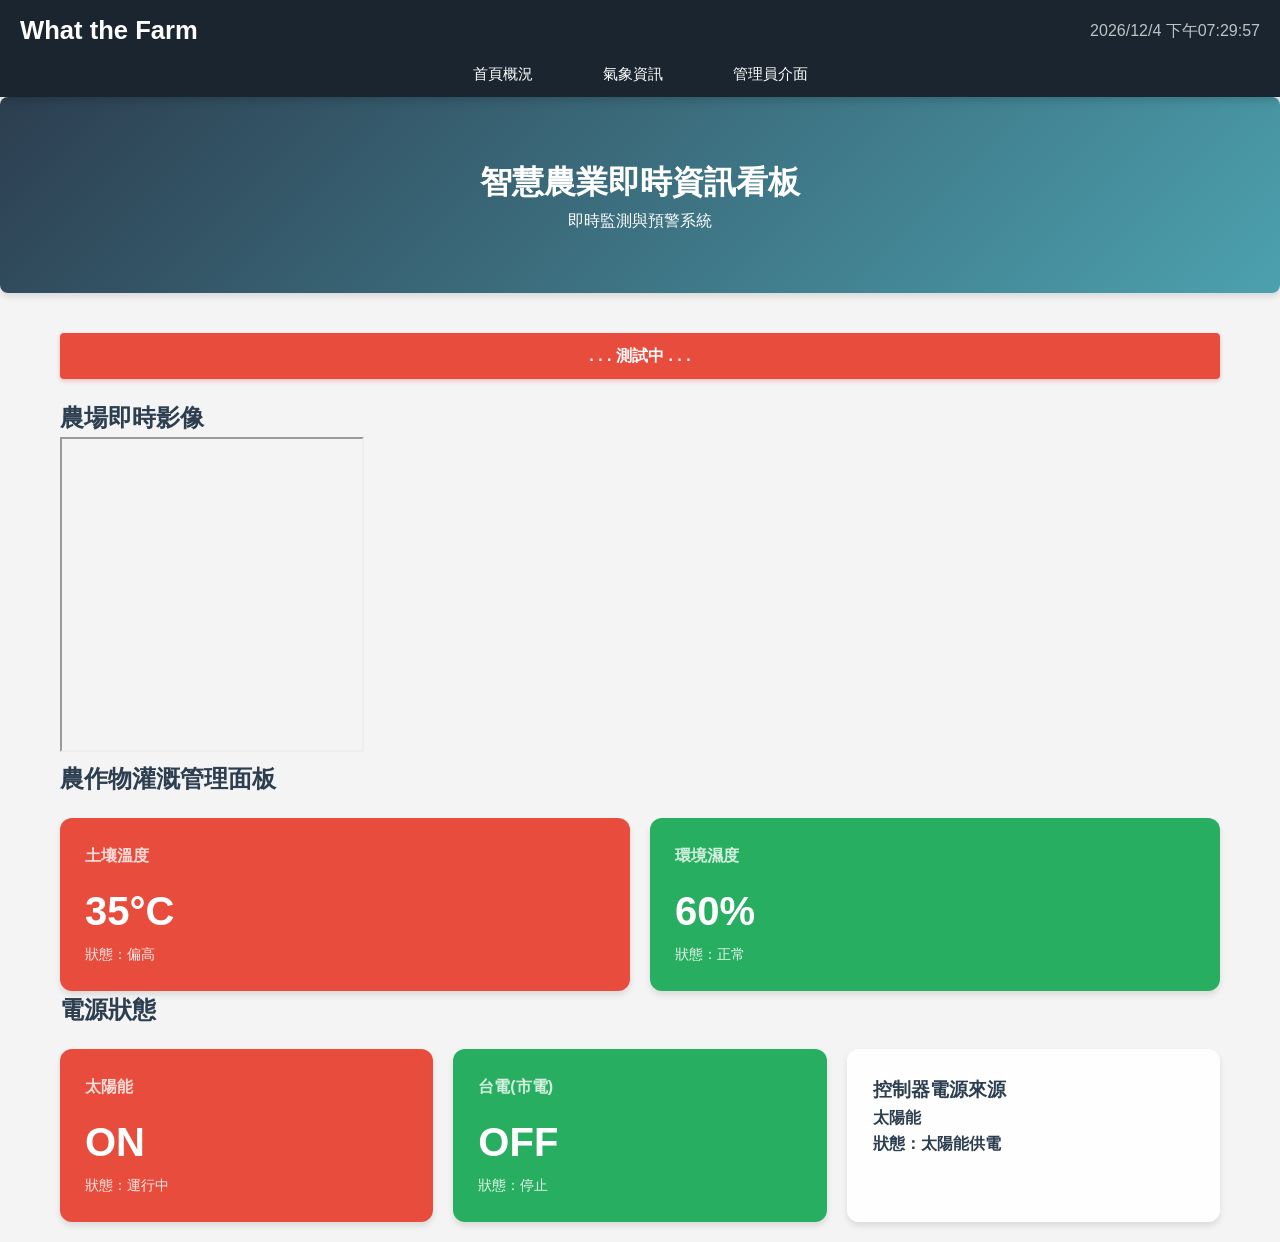
<file: index.html>
<!DOCTYPE html>
<html lang="zh-TW">
<head>
    <meta charset="UTF-8">
    <meta name="viewport" content="width=device-width, initial-scale=1.0">
    <title>What the Farm - 首頁</title>
    <link rel="stylesheet" href="main.css">
    <style>
        /* 僅首頁需要的樣式 */
        .weather-info p { margin: 5px 0; font-size: 0.95rem; }
        .weather-info strong { color: var(--primary-color); font-size: 1.1rem; }
    </style>
</head>
<body>

    <div id="alert-container"></div>

    <nav class="navbar">
        <div class="nav-brand">What the Farm</div>
        <div class="nav-time" id="current-time">載入中...</div>
        
        <div class="menu-toggle" id="mobile-menu-icon">
            <span></span><span></span><span></span>
        </div>

        <ul class="nav-menu" id="nav-menu">
            <li><a href="index.html" >首頁概況</a></li>
            <li><a href="charts.html">氣象資訊</a></li>
            <li><a href="admin.html">管理員介面</a></li>
        </ul>
    </nav>

    <header class="hero-banner">
        <h1>智慧農業即時資訊看板</h1>
        <p>即時監測與預警系統</p>
    </header>

    <main>
        <section class="emergency-bar">
            <!--<span>🔥 高溫警報：今日北部地區預估突破 38°C，請注意補水與撒水。</span>-->
            <span> . . . 測試中 . . . </span>
        </section>

        <h2>農場即時影像</h2>
        <iframe width=auto height="315"src="https://www.youtube.com/watch?v=z_fY1pj1VBw&list=PLtPJtE4_gezcIXkVoH0pzSqqjN6FSjMHF?autoplay=1&mute=1"></iframe>

        <h2>農作物灌溉管理面板</h2>
        <div class="card-grid" style="margin-top: 20px;">
            <div class="info-card status-card status-danger">
                <h3>土壤溫度</h3>
                <p class="value">35°C</p>
                <p class="desc">狀態：偏高</p>
            </div>
            <div class="info-card status-card status-success">
                <h3>環境濕度</h3>
                <p class="value">60%</p>
                <p class="desc">狀態：正常</p>
            </div>
        </div>


        <h2>電源狀態</h2>
        <div class="card-grid" style="margin-top: 20px;">
            <div class="info-card status-card status-danger">
                <h3>太陽能</h3>
                <p class="value">ON</p>
                <p class="desc">狀態：運行中</p>
            </div>
            <div class="info-card status-card status-success">
                <h3>台電(市電)</h3>
                <p class="value">OFF</p>
                <p class="desc">狀態：停止</p>
            </div>

            <div class="info-card">
                <h3>控制器電源來源</h3>
                <p class="value"><strong>太陽能</strong></p>
                <p class="desc"><strong>狀態：太陽能供電</strong></p>
            </div>
        </div>


        <div class="led" id="myLed" onclick="toggleLed()"></div>

    </main>

    <script src="main1.js"></script>
    
</body>
</html>
</file>
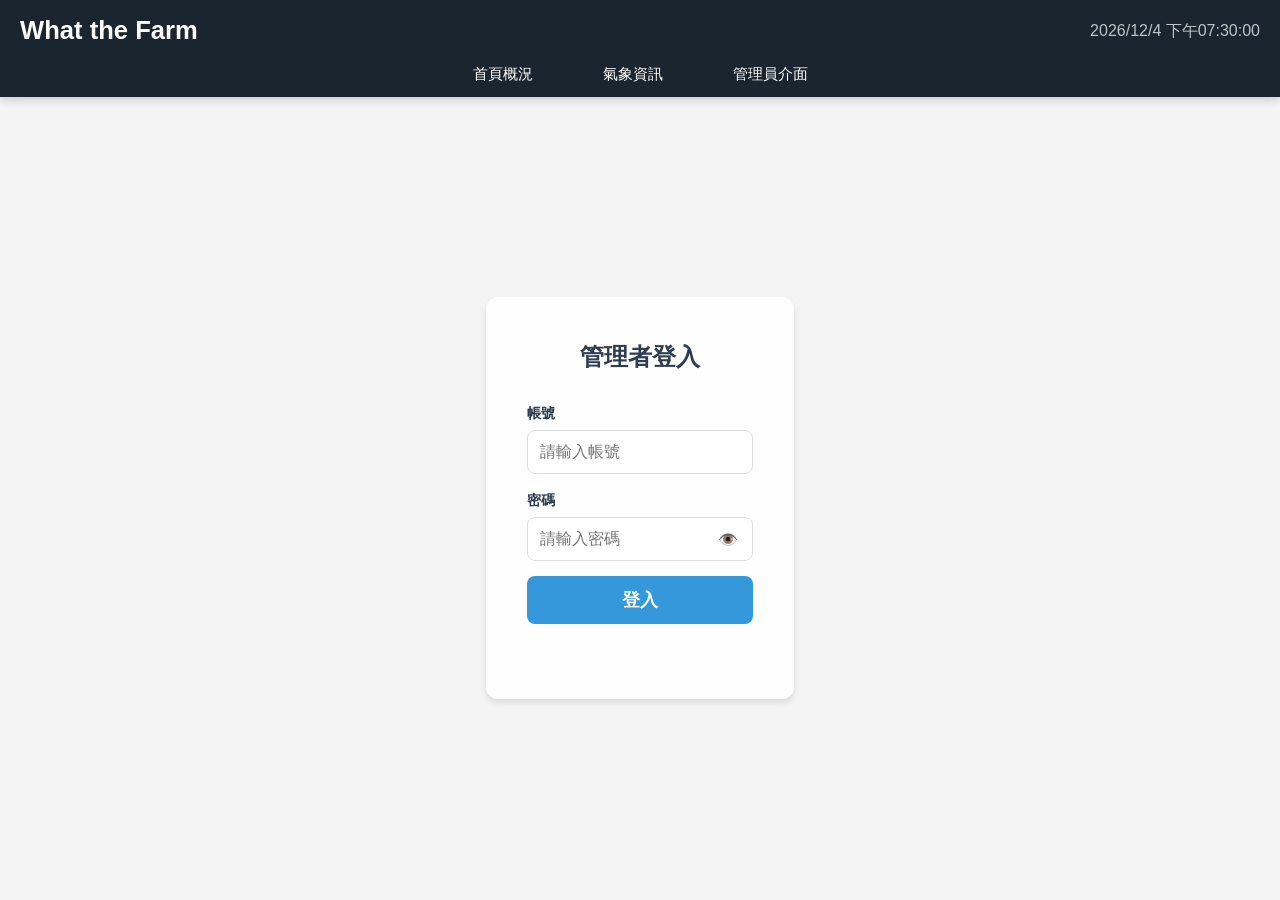
<file: admin.html>
<!DOCTYPE html>
<html lang="zh-TW">
<head>
    <meta charset="UTF-8">
    <meta name="viewport" content="width=device-width, initial-scale=1.0">
    <title>What the Farm - 管理員介面</title>
    <link rel="stylesheet" href="main.css">
    
    <script>
        // 簡單的安全檢查 (防止未登入直接進入)
        if (sessionStorage.getItem('isAdmin') !== 'true') {
            alert('未經授權，請先登入！');
            window.location.href = 'login.html';
        }
    </script>
    <style>
        /* 管理頁專用樣式 */
        .status-card { color: white; border: none; }
        .status-card h3 { opacity: 0.8; font-size: 1rem; margin-bottom: 10px; }
        .status-card .value { font-size: 2.5rem; font-weight: bold; }
        .status-card .desc { font-size: 0.9rem; opacity: 0.9; }

        
        .btn-water {
            background: white; color: var(--text-main); border: none;
            padding: 10px 20px; border-radius: 20px; font-weight: bold;
            cursor: pointer; transition: var(--transition); margin-top: 15px;
        }
        .btn-water:hover { background: #ecf0f1; transform: scale(1.05); }
    </style>
</head>
<body>

    <nav class="navbar">
        <div class="nav-brand">What the Farm</div>
        <div class="nav-time" id="current-time">載入中...</div>
        
        <div class="menu-toggle" id="mobile-menu-icon">
            <span></span><span></span><span></span>
        </div>

        <ul class="nav-menu" id="nav-menu">
            <li><a href="index.html" >首頁概況</a></li>
            <li><a href="charts.html">氣象資訊</a></li>
            <li><a href="login.html">管理員介面</a></li>
        </ul>
    </nav>

    <main>
        <div style="display:flex; justify-content:space-between; align-items:center;">
            <h2>管理面板</h2>
            <p id="admin-welcome">歡迎回來，管理者</p>
        </div>

        <section class="card" style="margin-top:20px; text-align:left;">
            <h3>📍 氣象監控地區設定</h3>
            <div style="margin-top: 15px;">
                <label>選擇顯示地區：</label>
                <select id="region-selector" style="padding: 8px 15px; border-radius: 5px; border: 1px solid #ddd;">
                    <option value="臺北市">臺北市</option>
                    <option value="新北市">新北市</option>
                    <option value="基隆市">基隆市</option>
                    <option value="桃園市">桃園市</option>
                    <option value="新竹市">新竹市</option>
                    <option value="新竹縣">新竹縣</option>
                    <option value="苗栗縣">苗栗縣</option>
                    <option value="臺中市">臺中市</option>
                    <option value="彰化縣">彰化縣</option>
                    <option value="南投縣">南投縣</option>
                    <option value="雲林縣">雲林縣</option>
                    <option value="嘉義縣">嘉義縣</option>
                    <option value="嘉義市">嘉義市</option>
                    <option value="臺南市">臺南市</option>
                    <option value="高雄市">高雄市</option>
                    <option value="宜蘭縣">宜蘭縣</option>
                    <option value="花蓮縣">花蓮縣</option>
                    <option value="臺東縣">臺東縣</option>
                    <option value="澎湖縣">澎湖縣</option>
                    <option value="金門縣">金門縣</option>
                    <option value="連江縣">連江縣</option>
                    </select>
                <button onclick="saveRegionSettings()" style="background:#1a252f; color:white; border:none; padding:8px 20px; border-radius:20px; margin-left:10px; cursor:pointer;">儲存設定</button>
            </div>
        </section>
        
        <section>
            <h2>設備監控與定時設定</h2>
            <div class="device-control-grid">
                <div class="device-card" id="card-power">
                    <div class="led-indicator" id="led-power"></div>
                    <h3>電源系統</h3>
                    <p class="timer-tag" id="timer-display-power">定時：未設定</p>
                    <button class="btn-login" onclick="toggleDevice('power')">切換開關</button>
                    <input type="time" onchange="setDeviceTimer('power', this.value)" style="margin-top:10px; width:80%;">
                </div>

                <div class="device-card" id="card-fan">
                    <div class="led-indicator" id="led-fan"></div>
                    <h3>風扇系統</h3>
                    <p class="timer-tag" id="timer-display-fan">定時：未設定</p>
                    <button class="btn-login" onclick="toggleDevice('fan')">切換開關</button>
                    <input type="time" onchange="setDeviceTimer('fan', this.value)" style="margin-top:10px; width:80%;">
                </div>

                <div class="device-card" id="card-sprinkler">
                    <div class="led-indicator" id="led-sprinkler"></div>
                    <h3>灑水裝置</h3>
                    <p class="timer-tag" id="timer-display-sprinkler">定時：未設定</p>
                    <button class="btn-login" onclick="toggleDevice('sprinkler')">切換開關</button>
                    <input type="time" onchange="setDeviceTimer('sprinkler', this.value)" style="margin-top:10px; width:80%;">
                </div>

                <div class="device-card" id="card-motor">
                    <div class="led-indicator" id="led-motor"></div>
                    <h3>馬達幫浦</h3>
                    <p class="timer-tag" id="timer-display-motor">定時：未設定</p>
                    <button class="btn-login" onclick="toggleDevice('motor')">切換開關</button>
                    <input type="time" onchange="setDeviceTimer('motor', this.value)" style="margin-top:10px; width:80%;">
                </div>
            </div>
        </section>
    </main>

    <script src="main.js"></script>
    
</body>
</html>
</file>
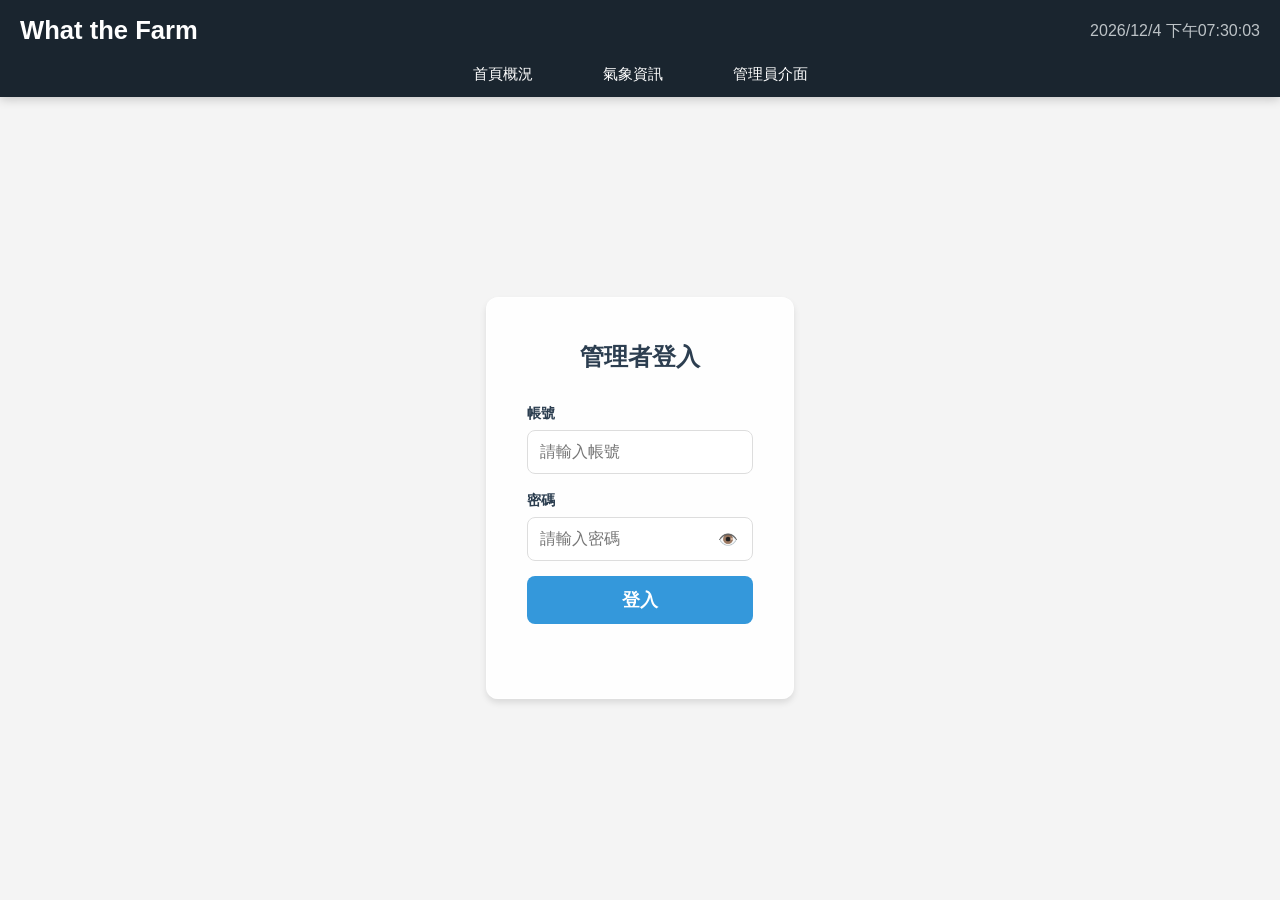
<file: login.html>
<!DOCTYPE html>
<html lang="zh-TW">
<head>
    <meta charset="UTF-8">
    <meta name="viewport" content="width=device-width, initial-scale=1.0">
    <title>What the Farm - 管理者登入</title>
    <link rel="stylesheet" href="main.css">
    
    <style>
        /* 登入頁專用樣式 - 視窗致中 */
        body { display: flex; flex-direction: column; min-height: 100vh; }
        main { flex: 1; display: flex; align-items: center; justify-content: center; }
        
        .login-box {
            width: 100%; max-width: 400px;
            padding: 40px;
            text-align: center;
        }

        .input-group { position: relative; margin-bottom: 15px; text-align: left; }
        .input-group label { display: block; margin-bottom: 5px; font-weight: bold; font-size: 0.9rem; }
        .input-group input {
            width: 100%; padding: 12px; border: 1px solid #ddd; border-radius: 8px;
            font-size: 1rem; transition: var(--transition);
        }
        .input-group input:focus { border-color: var(--primary-color); box-shadow: 0 0 0 3px rgba(52, 152, 219, 0.2); outline: none; }

        /* 密碼眼睛 Icon */
        .toggle-password {
            position: absolute; right: 15px; top: 38px;
            cursor: pointer; color: #95a5a6; user-select: none;
        }

        /* 驗證碼區塊 */
        .captcha-row { display: flex; gap: 10px; align-items: center; margin-bottom: 20px; }
        #captcha-code {
            flex: 1; background: #34495e; color: #ecf0f1;
            font-family: monospace; font-size: 1.2rem; font-weight: bold;
            letter-spacing: 5px; padding: 10px; border-radius: 8px;
            text-align: center; user-select: none;
        }
        #btn-refresh-captcha { background: none; border: none; font-size: 1.2rem; cursor: pointer; color: var(--primary-color); }

        .btn-login {
            width: 100%; background-color: var(--primary-color); color: white;
            border: none; padding: 12px; border-radius: 8px;
            font-size: 1.1rem; font-weight: bold; cursor: pointer;
            transition: var(--transition);
        }
        .btn-login:hover { background-color: #2980b9; }
        .btn-login:disabled { background-color: #bdc3c7; cursor: not-allowed; }

        #login-msg { margin-top: 15px; font-size: 0.9rem; min-height: 1.2rem; }
        #login-msg.error { color: var(--danger-color); }
    </style>
</head>
<body>

    <nav class="navbar">
        <div class="nav-brand">What the Farm</div>
        <div class="nav-time" id="current-time">載入中...</div>
        
        <div class="menu-toggle" id="mobile-menu-icon">
            <span></span><span></span><span></span>
        </div>

        <ul class="nav-menu" id="nav-menu">
            <li><a href="index.html" >首頁概況</a></li>
            <li><a href="charts.html">氣象資訊</a></li>
            <li><a href="login.html">管理員介面</a></li>
        </ul>
    </nav>

    <main>
        <div class="info-card login-box">
            <h2 style="margin-bottom: 25px;">管理者登入</h2>
            
            <form id="login-form">
                <div class="input-group">
                    <label>帳號</label>
                    <input type="text" id="username" placeholder="請輸入帳號" required>
                </div>
                
                <div class="input-group">
                    <label>密碼</label>
                    <input type="password" id="password" placeholder="請輸入密碼" required>
                    <span class="toggle-password" id="togglePassword">👁️</span>
                </div>
                <!--
                <div class="captcha-row">
                    <div id="captcha-code">A1B2</div>
                    <button type="button" id="btn-refresh-captcha">↻</button>
                    <input type="text" id="captcha-input" placeholder="驗證碼" style="width: 100px; padding:15px; border-radius:10px; border:1px solid #ddd;" required>
                </div>
                -->
                <button type="submit" class="btn-login" id="btn-submit">登入</button>
                
                <p id="login-msg"></p>
            </form>
        </div>
    </main>

    <script src="main1.js"></script>
    
</body>
</html>
</file>
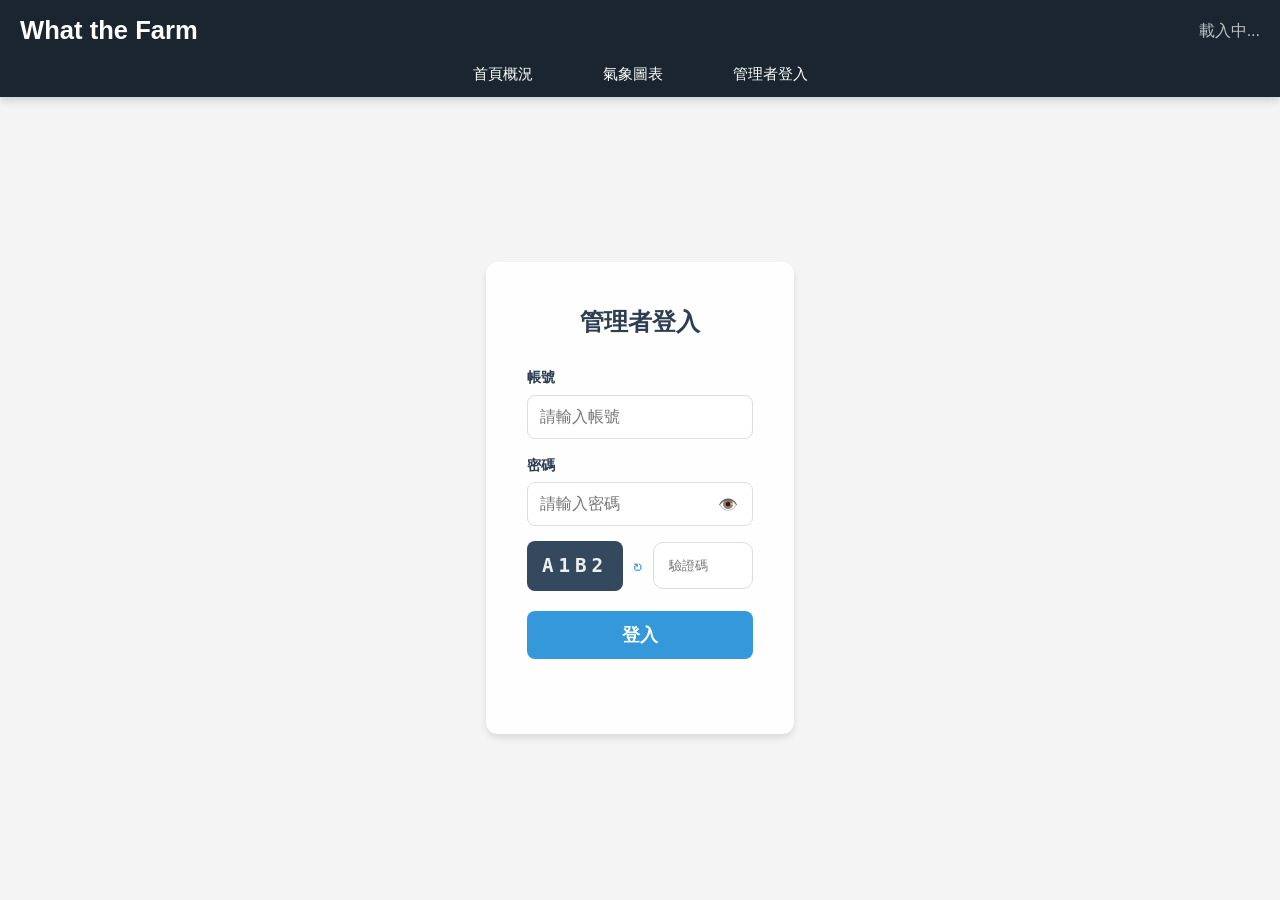
<file: public/admin.html>
<!DOCTYPE html>
<html lang="zh-TW">
<head>
    <meta charset="UTF-8">
    <meta name="viewport" content="width=device-width, initial-scale=1.0">
    <title>管理面板 - What the Farm</title>
    <link rel="stylesheet" href="main.css">
    <script>
        // 簡單的安全檢查 (防止未登入直接進入)
        if (sessionStorage.getItem('isAdmin') !== 'true') {
            alert('未經授權，請先登入！');
            window.location.href = 'login.html';
        }
    </script>
    <style>
        /* 管理頁專用樣式 */
        .status-card { color: white; border: none; }
        .status-card h3 { opacity: 0.8; font-size: 1rem; margin-bottom: 10px; }
        .status-card .value { font-size: 2.5rem; font-weight: bold; }
        .status-card .desc { font-size: 0.9rem; opacity: 0.9; }

        
        .btn-water {
            background: white; color: var(--text-main); border: none;
            padding: 10px 20px; border-radius: 20px; font-weight: bold;
            cursor: pointer; transition: var(--transition); margin-top: 15px;
        }
        .btn-water:hover { background: #ecf0f1; transform: scale(1.05); }
    </style>
</head>
<body>

    <nav class="navbar">
        <div class="nav-brand">What the Farm</div>
        <div class="nav-time" id="current-time">載入中...</div>
        
        <div class="menu-toggle" id="mobile-menu-icon">
            <span></span><span></span><span></span>
        </div>

        <ul class="nav-menu" id="nav-menu">
            <li><a href="index.html" >首頁概況</a></li>
            <li><a href="charts.html">氣象圖表</a></li>
            <li><a href="login.html">管理者登入</a></li>
        </ul>
    </nav>

    <main>
        <div style="display:flex; justify-content:space-between; align-items:center;">
            <h2>管理面板</h2>
            <p id="admin-welcome">歡迎回來，管理者</p>
        </div>

        <section class="card" style="margin-top:20px; text-align:left;">
            <h3>📍 氣象監控地區設定</h3>
            <div style="margin-top: 15px;">
                <label>選擇顯示地區：</label>
                <select id="region-selector" style="padding: 8px 15px; border-radius: 5px; border: 1px solid #ddd;">
                    <option value="臺北市">臺北市</option>
                    <option value="新北市">新北市</option>
                    <option value="基隆市">基隆市</option>
                    <option value="桃園市">桃園市</option>
                    <option value="新竹市">新竹市</option>
                    <option value="新竹縣">新竹縣</option>
                    <option value="苗栗縣">苗栗縣</option>
                    <option value="臺中市">臺中市</option>
                    <option value="彰化縣">彰化縣</option>
                    <option value="南投縣">南投縣</option>
                    <option value="雲林縣">雲林縣</option>
                    <option value="嘉義縣">嘉義縣</option>
                    <option value="嘉義市">嘉義市</option>
                    <option value="臺南市">臺南市</option>
                    <option value="高雄市">高雄市</option>
                    <option value="宜蘭縣">宜蘭縣</option>
                    <option value="花蓮縣">花蓮縣</option>
                    <option value="臺東縣">臺東縣</option>
                    <option value="澎湖縣">澎湖縣</option>
                    <option value="金門縣">金門縣</option>
                    <option value="連江縣">連江縣</option>
                    </select>
                <button onclick="saveRegionSettings()" style="background:#1a252f; color:white; border:none; padding:8px 20px; border-radius:20px; margin-left:10px; cursor:pointer;">儲存設定</button>
            </div>
        </section>
        
        <h2>農作物灌溉管理面板</h2>
        <div class="card-grid" style="margin-top: 20px;">
            <div class="info-card" style="text-align:center;">
                <h3>灌溉控制</h3>
                <p style="margin: 10px 0; color:#7f8c8d;">灑水系統狀態：待命</p>
                <button class="btn-water" style="background:var(--primary-color); color:white;">啟動灑水系統</button>
            </div>
        </div>
    </main>

    <script src="main.js"></script>
    <script src="admin.js"></script>
</body>
</html>
</file>
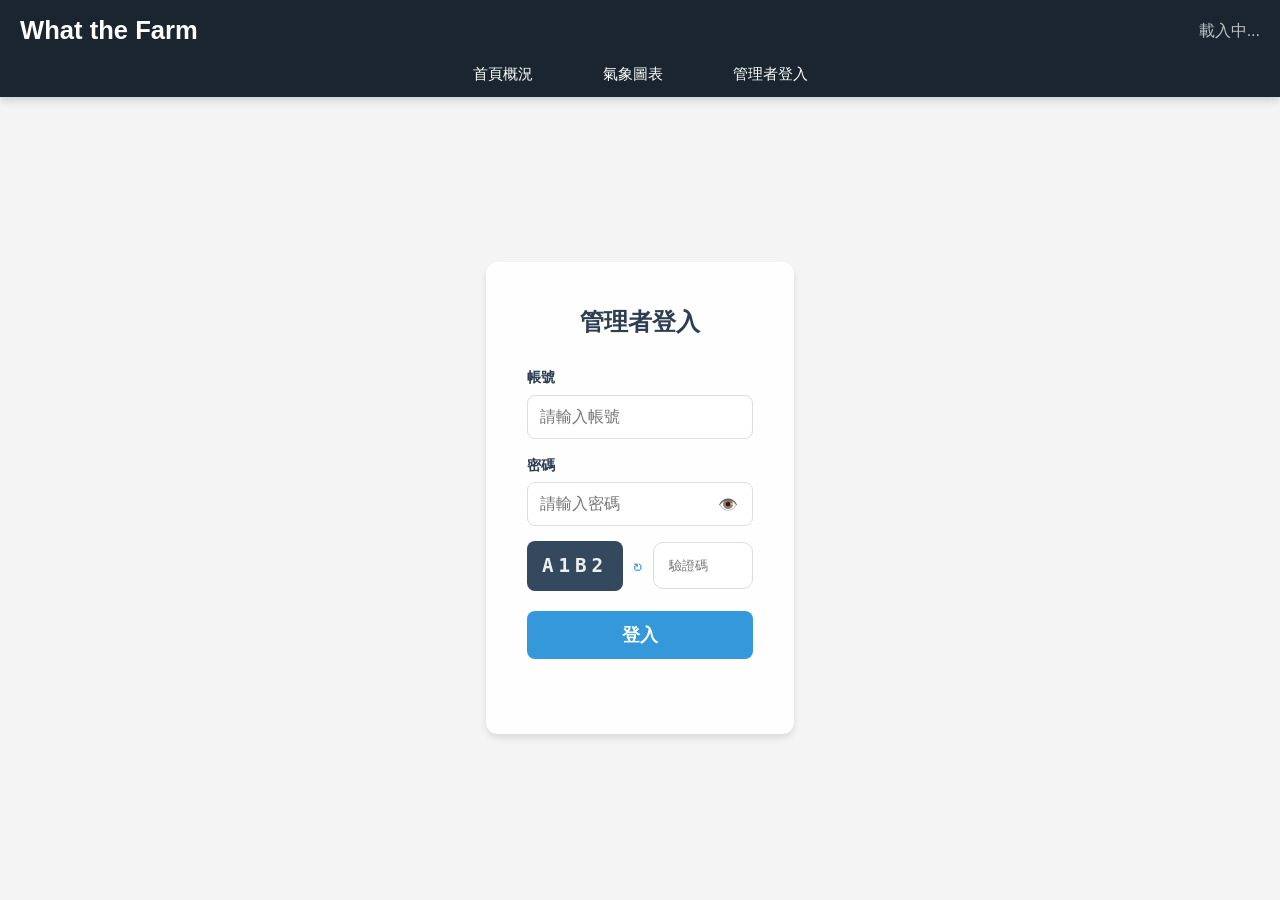
<file: public/login.html>
<!DOCTYPE html>
<html lang="zh-TW">
<head>
    <meta charset="UTF-8">
    <meta name="viewport" content="width=device-width, initial-scale=1.0">
    <title>管理者登入 - What the Farm</title>
    <link rel="stylesheet" href="main.css">
    <style>
        /* 登入頁專用樣式 - 視窗致中 */
        body { display: flex; flex-direction: column; min-height: 100vh; }
        main { flex: 1; display: flex; align-items: center; justify-content: center; }
        
        .login-box {
            width: 100%; max-width: 400px;
            padding: 40px;
            text-align: center;
        }

        .input-group { position: relative; margin-bottom: 15px; text-align: left; }
        .input-group label { display: block; margin-bottom: 5px; font-weight: bold; font-size: 0.9rem; }
        .input-group input {
            width: 100%; padding: 12px; border: 1px solid #ddd; border-radius: 8px;
            font-size: 1rem; transition: var(--transition);
        }
        .input-group input:focus { border-color: var(--primary-color); box-shadow: 0 0 0 3px rgba(52, 152, 219, 0.2); outline: none; }

        /* 密碼眼睛 Icon */
        .toggle-password {
            position: absolute; right: 15px; top: 38px;
            cursor: pointer; color: #95a5a6; user-select: none;
        }

        /* 驗證碼區塊 */
        .captcha-row { display: flex; gap: 10px; align-items: center; margin-bottom: 20px; }
        #captcha-code {
            flex: 1; background: #34495e; color: #ecf0f1;
            font-family: monospace; font-size: 1.2rem; font-weight: bold;
            letter-spacing: 5px; padding: 10px; border-radius: 8px;
            text-align: center; user-select: none;
        }
        #btn-refresh-captcha { background: none; border: none; font-size: 1.2rem; cursor: pointer; color: var(--primary-color); }

        .btn-login {
            width: 100%; background-color: var(--primary-color); color: white;
            border: none; padding: 12px; border-radius: 8px;
            font-size: 1.1rem; font-weight: bold; cursor: pointer;
            transition: var(--transition);
        }
        .btn-login:hover { background-color: #2980b9; }
        .btn-login:disabled { background-color: #bdc3c7; cursor: not-allowed; }

        #login-msg { margin-top: 15px; font-size: 0.9rem; min-height: 1.2rem; }
        #login-msg.error { color: var(--danger-color); }
    </style>
</head>
<body>

    <nav class="navbar">
        <div class="nav-brand">What the Farm</div>
        <div class="nav-time" id="current-time">載入中...</div>
        
        <div class="menu-toggle" id="mobile-menu-icon">
            <span></span><span></span><span></span>
        </div>

        <ul class="nav-menu" id="nav-menu">
            <li><a href="index.html" >首頁概況</a></li>
            <li><a href="charts.html">氣象圖表</a></li>
            <li><a href="login.html">管理者登入</a></li>
        </ul>
    </nav>

    <main>
        <div class="info-card login-box">
            <h2 style="margin-bottom: 25px;">管理者登入</h2>
            
            <form id="login-form" onsubmit="return false;">
                <div class="input-group">
                    <label>帳號</label>
                    <input type="text" id="username" placeholder="請輸入帳號" required>
                </div>
                
                <div class="input-group">
                    <label>密碼</label>
                    <input type="password" id="password" placeholder="請輸入密碼" required>
                    <span class="toggle-password" id="togglePassword">👁️</span>
                </div>

                <div class="captcha-row">
                    <div id="captcha-code">A1B2</div>
                    <button type="button" id="btn-refresh-captcha">↻</button>
                    <input type="text" id="captcha-input" placeholder="驗證碼" style="width: 100px; padding:15px; border-radius:10px; border:1px solid #ddd;" required>
                </div>

                <button type="submit" class="btn-login" id="btn-submit">登入</button>
                
                <p id="login-msg"></p>
            </form>
        </div>
    </main>

    <script src="main.js"></script>
    <script src="login.js"></script>
</body>
</html>
</file>
<file: main.css>
/* --- 全站變數與基礎設定 --- */
:root {
    --bg-color: #f0f2f5;
    --nav-bg: #1a252f;
    --nav-text: #ffffff;
    --primary-color: #3498db;
    --danger-color: #e74c3c;
    --warning-color: #f39c12;
    --success-color: #27ae60;
    --text-main: #2c3e50;
    --card-bg: rgba(255, 255, 255, 0.9);
    --shadow: 0 4px 6px rgba(0,0,0,0.1);
    --transition: all 0.3s ease;
}

* { box-sizing: border-box; margin: 0; padding: 0; }

body {
    font-family: 'PingFang TC', 'Heiti TC', sans-serif;
    background-color: var(--bg-color);
    color: var(--text-main);
    line-height: 1.6;
    overflow-x: hidden;
}

/* --- 導航欄 (全站共用) --- */
.navbar {
    display: grid;
    grid-template-areas: 
        "brand time"
        "menu menu";
    background-color: var(--nav-bg);
    color: var(--nav-text);
    padding: 10px 20px;
    position: sticky;
    top: 0;
    z-index: 1000;
    box-shadow: 0 2px 10px rgba(0,0,0,0.2);
}

.nav-brand { grid-area: brand; font-size: 1.2rem; font-weight: bold; align-self: center; }
.nav-time { grid-area: time; text-align: right; font-size: 0.9rem; color: #bdc3c7; align-self: center; }

/* 電腦版選單 */
.nav-menu { 
    grid-area: menu; 
    list-style: none; 
    display: flex; 
    justify-content: center; 
    gap: 15px; 
    margin-top: 10px;
}

.nav-menu a {
    text-decoration: none;
    color: #ecf0f1;
    font-size: 0.95rem;
    padding: 8px 15px;
    border-radius: 20px;
    transition: var(--transition);
}

.nav-menu a:hover, .nav-menu a.active {
    background-color: rgba(255,255,255,0.1);
}


/* --- 主體內容區 --- */
main { padding: 20px; max-width: 1200px; margin: 0 auto; }

/* 只有首頁需要的 Hero Banner */
.hero-banner {
    background: linear-gradient(135deg, #2c3e50 0%, #4ca1af 100%);
    color: white;
    text-align: center;
    padding: 60px 20px;
    margin-bottom: 20px;
    border-radius: 8px;
    box-shadow: var(--shadow);
}

/* --- 緊急告示區 (跑馬燈) --- */
.emergency-bar {
    background-color: var(--danger-color);
    color: white;
    padding: 10px;
    font-weight: bold;
    text-align: center;
    border-radius: 4px;
    margin-bottom: 20px;
    box-shadow: 0 2px 4px rgba(231, 76, 60, 0.3);
}

/* --- 卡片通用樣式 (毛玻璃效果) --- */
.card-grid {
    display: grid;
    grid-template-columns: repeat(auto-fit, minmax(280px, 1fr));
    gap: 20px;
}

.info-card {
    background: var(--card-bg);
    backdrop-filter: blur(5px);
    padding: 25px;
    border-radius: 12px;
    box-shadow: var(--shadow);
    border: 1px solid rgba(255,255,255,0.3);
    transition: var(--transition);
}

.info-card:hover { 
    transform: translateY(-5px);
    box-shadow: 0 8px 15px rgba(0,0,0,0.15); 
}

/* --- 緊急告警對話框 (堆疊式) --- */
#alert-container {
    position: fixed;
    top: 20px;
    left: 50%;
    transform: translateX(-50%);
    z-index: 2000; /* 確保比 navbar 高 */
    width: 90%;
    max-width: 500px;
    display: flex;
    flex-direction: column;
    gap: 10px;
}

.modal-alert {
    background: white;
    padding: 20px;
    border-radius: 10px;
    box-shadow: 0 10px 30px rgba(0,0,0,0.5); /* 增加陰影深度 */
    position: relative;
    border-left: 8px solid #e74c3c;
    color: #333; /* 確保文字是深色，不被導航欄顏色影響 */
}

.modal-alert.warning { border-left-color: var(--warning-color); }

.alert-close-x {
    position: absolute; top: 10px; right: 15px;
    background: none; border: none; font-size: 1.5rem;
    cursor: pointer; color: #95a5a6;
}
.alert-close-x:hover { color: var(--danger-color); }

.alert-content { text-align: center; margin-bottom: 15px; }
.alert-content h2 { font-size: 1.25rem; margin-bottom: 10px; color: var(--danger-color); }
.modal-alert.warning .alert-content h2 { color: var(--warning-color); }

.alert-action-row { text-align: center; }
.btn-mute-today {
    background-color: #95a5a6; color: white;
    border: none; padding: 8px 20px; border-radius: 20px;
    cursor: pointer; font-size: 0.85rem; transition: var(--transition);
}
.btn-mute-today:hover { background-color: #7f8c8d; }

@keyframes slideInDown {
    from { transform: translateY(-100%); opacity: 0; }
    to { transform: translateY(0); opacity: 1; }
}


* {
    margin: 0;
    padding: 0;
    box-sizing: border-box;
    list-style: none;
    text-decoration: none;
}

body {
    font-family: "Microsoft JhengHei", sans-serif;
    background-color: #f4f4f4;
}


.nav-top-row {
    display: flex;
    justify-content: space-between;
    align-items: center;
}

.nav-brand { font-size: 1.6rem; font-weight: 900; }
.nav-time { font-size: 1rem; color: #bdc3c7; }

.nav-links-row {
    display: flex;
    justify-content: center;
    margin-top: 15px;
}

.nav-menu { display: flex; gap: 20px; }
.nav-menu a {
    color: white;
    padding: 8px 25px;
    border-radius: 25px;
    transition: 0.3s;
}

/* 橢圓形選中狀態 */
.nav-menu a.active, .nav-menu a:hover {
    background-color: rgba(255, 255, 255, 0.2);
}

/* --- 2. 修正：分區氣象 2x2 方塊佈局 --- */
.weather-grid-2x2 {
    display: grid;
    grid-template-columns: 1fr 1fr; /* 電腦版兩列 */
    gap: 25px;
    max-width: auto;
    margin: 20px auto;
}


/* 手機版適配 */
@media (max-width: 768px) {
    /* 1. 導航欄主體：維持垂直排列，但確保子項目分行 */
    .navbar {
        display: flex;
        flex-direction: column;
        align-items: center;
        padding: 10px 5px;
        grid-template-areas: none; /* 取消原本的 grid 影響 */
    }

    /* 2. 標題一行 */
    .nav-brand {
        width: 100%;
        text-align: center;
        font-size: 1.4rem;
        margin-bottom: 5px;
    }

    /* 3. 時間一行 */
    .nav-time {
        width: 100%;
        text-align: center;
        font-size: 0.9rem;
        color: #bdc3c7;
        margin-bottom: 10px;
    }

    /* 4. 按鈕列一行，且不換行 */
    .nav-links-row {
        width: 100%;
        display: flex;
        justify-content: center;
        margin-top: 0;
    }

    .nav-menu {
        display: flex !important; /* 強制手機版也顯示，不依賴漢堡選單（若不需收合） */
        flex-direction: row; /* 水平排列 */
        gap: 8px; /* 縮小按鈕間距防止換行 */
        width: auto;
        justify-content: center;
    }

    .nav-menu a {
        padding: 6px 12px; /* 縮小按鈕內距 */
        font-size: 0.85rem; /* 稍微縮小字體 */
        white-space: nowrap; /* 絕對不換行 */
    }
}

/* 環境狀態顏色提醒 */
/* --- 3. 管理者卡片顏色強化 (全版背景) --- */
.status-danger { 
    background-color: #e74c3c !important; 
    color: white !important; 
}
.status-success { 
    background-color: #27ae60 !important; 
    color: white !important; 
}

.status-card { 
    color: white; 
    border: none; 
}
.status-card h3 { 
    opacity: 0.8; 
    font-size: 1rem; 
    margin-bottom: 10px; 
}
.status-card .value { 
    font-size: 2.5rem; 
    font-weight: bold; 
}
.status-card .desc {
    font-size: 0.9rem; 
    opacity: 0.9; 
}
.btn-water:hover { 
    background: #ecf0f1; 
    transform: scale(1.05); 
}

/* 管理面板設備排成一排 */
.device-control-grid {
    display: grid;
    grid-template-columns: repeat(auto-fit, minmax(200px, 1fr));
    gap: 20px;
    margin-top: 20px;
}

/* 設備卡片美化 */
.device-card {
    background: var(--card-bg);
    padding: 20px;
    border-radius: 15px;
    text-align: center;
    box-shadow: var(--shadow);
    display: flex;
    flex-direction: column;
    align-items: center;
    transition: var(--transition);
}

.led-indicator {
    width: 15px;
    height: 15px;
    border-radius: 50%;
    margin-bottom: 10px;
    background-color: #95a5a6; /* 預設灰色 (關閉) */
    box-shadow: inset 0 0 5px rgba(0,0,0,0.2);
}

.led-indicator.on {
    background-color: #2ecc71; /* 綠色 (運行中) */
    box-shadow: 0 0 10px #2ecc71;
}

.led-indicator.off {
    background-color: #e74c3c; /* 紅色 (停止/警告) */
    box-shadow: 0 0 10px #e74c3c;
}

/* 狀態顏色回歸正常 (無資料時) */
.status-normal {
    background-color: var(--card-bg) !important;
    color: var(--text-main) !important;
}

/* 定時器小標籤 */
.timer-tag {
    font-size: 0.75rem;
    color: var(--primary-color);
    margin-top: 5px;
    font-weight: bold;
}
</file>
<file: public/main.css>
/* --- 全站變數與基礎設定 --- */
:root {
    --bg-color: #f0f2f5;
    --nav-bg: #1a252f;
    --nav-text: #ffffff;
    --primary-color: #3498db;
    --danger-color: #e74c3c;
    --warning-color: #f39c12;
    --success-color: #27ae60;
    --text-main: #2c3e50;
    --card-bg: rgba(255, 255, 255, 0.9);
    --shadow: 0 4px 6px rgba(0,0,0,0.1);
    --transition: all 0.3s ease;
}

* { box-sizing: border-box; margin: 0; padding: 0; }

body {
    font-family: 'PingFang TC', 'Heiti TC', sans-serif;
    background-color: var(--bg-color);
    color: var(--text-main);
    line-height: 1.6;
    overflow-x: hidden;
}

/* --- 導航欄 (全站共用) --- */
.navbar {
    display: grid;
    grid-template-areas: 
        "brand time"
        "menu menu";
    background-color: var(--nav-bg);
    color: var(--nav-text);
    padding: 10px 20px;
    position: sticky;
    top: 0;
    z-index: 1000;
    box-shadow: 0 2px 10px rgba(0,0,0,0.2);
}

.nav-brand { grid-area: brand; font-size: 1.2rem; font-weight: bold; align-self: center; }
.nav-time { grid-area: time; text-align: right; font-size: 0.9rem; color: #bdc3c7; align-self: center; }

/* 電腦版選單 */
.nav-menu { 
    grid-area: menu; 
    list-style: none; 
    display: flex; 
    justify-content: center; 
    gap: 15px; 
    margin-top: 10px;
}

.nav-menu a {
    text-decoration: none;
    color: #ecf0f1;
    font-size: 0.95rem;
    padding: 8px 15px;
    border-radius: 20px;
    transition: var(--transition);
}

.nav-menu a:hover, .nav-menu a.active {
    background-color: rgba(255,255,255,0.1);
}


/* --- 主體內容區 --- */
main { padding: 20px; max-width: 1200px; margin: 0 auto; }

/* 只有首頁需要的 Hero Banner */
.hero-banner {
    background: linear-gradient(135deg, #2c3e50 0%, #4ca1af 100%);
    color: white;
    text-align: center;
    padding: 60px 20px;
    margin-bottom: 20px;
    border-radius: 8px;
    box-shadow: var(--shadow);
}

/* --- 緊急告示區 (跑馬燈) --- */
.emergency-bar {
    background-color: var(--danger-color);
    color: white;
    padding: 10px;
    font-weight: bold;
    text-align: center;
    border-radius: 4px;
    margin-bottom: 20px;
    box-shadow: 0 2px 4px rgba(231, 76, 60, 0.3);
}

/* --- 卡片通用樣式 (毛玻璃效果) --- */
.card-grid {
    display: grid;
    grid-template-columns: repeat(auto-fit, minmax(280px, 1fr));
    gap: 20px;
}

.info-card {
    background: var(--card-bg);
    backdrop-filter: blur(5px);
    padding: 25px;
    border-radius: 12px;
    box-shadow: var(--shadow);
    border: 1px solid rgba(255,255,255,0.3);
    transition: var(--transition);
}

.info-card:hover { transform: translateY(-5px); box-shadow: 0 8px 15px rgba(0,0,0,0.15); }

/* --- 緊急告警對話框 (堆疊式) --- */
#alert-container {
    position: fixed;
    top: 20px;
    left: 50%;
    transform: translateX(-50%);
    z-index: 2000; /* 確保比 navbar 高 */
    width: 90%;
    max-width: 500px;
    display: flex;
    flex-direction: column;
    gap: 10px;
}

.modal-alert {
    background: white;
    padding: 20px;
    border-radius: 10px;
    box-shadow: 0 10px 30px rgba(0,0,0,0.5); /* 增加陰影深度 */
    position: relative;
    border-left: 8px solid #e74c3c;
    color: #333; /* 確保文字是深色，不被導航欄顏色影響 */
}

.modal-alert.warning { border-left-color: var(--warning-color); }

.alert-close-x {
    position: absolute; top: 10px; right: 15px;
    background: none; border: none; font-size: 1.5rem;
    cursor: pointer; color: #95a5a6;
}
.alert-close-x:hover { color: var(--danger-color); }

.alert-content { text-align: center; margin-bottom: 15px; }
.alert-content h2 { font-size: 1.25rem; margin-bottom: 10px; color: var(--danger-color); }
.modal-alert.warning .alert-content h2 { color: var(--warning-color); }

.alert-action-row { text-align: center; }
.btn-mute-today {
    background-color: #95a5a6; color: white;
    border: none; padding: 8px 20px; border-radius: 20px;
    cursor: pointer; font-size: 0.85rem; transition: var(--transition);
}
.btn-mute-today:hover { background-color: #7f8c8d; }

@keyframes slideInDown {
    from { transform: translateY(-100%); opacity: 0; }
    to { transform: translateY(0); opacity: 1; }
}

/* 基礎重置：消除原生 HTML 的點點與間距 */
* {
    margin: 0;
    padding: 0;
    box-sizing: border-box;
    list-style: none; /* 這一行會消除截圖中的圓點 */
    text-decoration: none;
}

body {
    font-family: "Microsoft JhengHei", sans-serif;
    background-color: #f4f4f4;
}

/* --- 1. 統一導航欄樣式 (兩層式) --- */
/*.navbar {
    background-color: #1a252f;
    color: white;
    padding: 15px 40px;
    position: sticky;
    top: 0;
    z-index: 1000; /* 降低一點，讓對話框能蓋過它 */
/*}*/

.nav-top-row {
    display: flex;
    justify-content: space-between;
    align-items: center;
}

.nav-brand { font-size: 1.6rem; font-weight: 900; }
.nav-time { font-size: 1rem; color: #bdc3c7; }

.nav-links-row {
    display: flex;
    justify-content: center;
    margin-top: 15px;
}

.nav-menu { display: flex; gap: 20px; }
.nav-menu a {
    color: white;
    padding: 8px 25px;
    border-radius: 25px;
    transition: 0.3s;
}

/* 橢圓形選中狀態 */
.nav-menu a.active, .nav-menu a:hover {
    background-color: rgba(255, 255, 255, 0.2);
}

/* --- 2. 修正：分區氣象 2x2 方塊佈局 --- */
.weather-grid-2x2 {
    display: grid;
    grid-template-columns: 1fr 1fr; /* 電腦版兩列 */
    gap: 25px;
    max-width: auto;
    margin: 20px auto;
}


/* 手機版適配 */
@media (max-width: 768px) {
    /* 1. 導航欄主體：維持垂直排列，但確保子項目分行 */
    .navbar {
        display: flex;
        flex-direction: column;
        align-items: center;
        padding: 10px 5px;
        grid-template-areas: none; /* 取消原本的 grid 影響 */
    }

    /* 2. 標題一行 */
    .nav-brand {
        width: 100%;
        text-align: center;
        font-size: 1.4rem;
        margin-bottom: 5px;
    }

    /* 3. 時間一行 */
    .nav-time {
        width: 100%;
        text-align: center;
        font-size: 0.9rem;
        color: #bdc3c7;
        margin-bottom: 10px;
    }

    /* 4. 按鈕列一行，且不換行 */
    .nav-links-row {
        width: 100%;
        display: flex;
        justify-content: center;
        margin-top: 0;
    }

    .nav-menu {
        display: flex !important; /* 強制手機版也顯示，不依賴漢堡選單（若不需收合） */
        flex-direction: row; /* 水平排列 */
        gap: 8px; /* 縮小按鈕間距防止換行 */
        width: auto;
        justify-content: center;
    }

    .nav-menu a {
        padding: 6px 12px; /* 縮小按鈕內距 */
        font-size: 0.85rem; /* 稍微縮小字體 */
        white-space: nowrap; /* 絕對不換行 */
    }
}

/* 環境狀態顏色提醒 */
/* --- 3. 管理者卡片顏色強化 (全版背景) --- */
.status-danger { background-color: #e74c3c !important; color: white !important; }
.status-success { background-color: #27ae60 !important; color: white !important; }

.status-card { 
    color: white; 
    border: none; 
}
.status-card h3 { 
    opacity: 0.8; 
    font-size: 1rem; 
    margin-bottom: 10px; 
}
.status-card .value { 
    font-size: 2.5rem; 
    font-weight: bold; 
}
.status-card .desc {
    font-size: 0.9rem; 
    opacity: 0.9; 
}
.btn-water:hover { 
    background: #ecf0f1; 
    transform: scale(1.05); 
}
</file>
